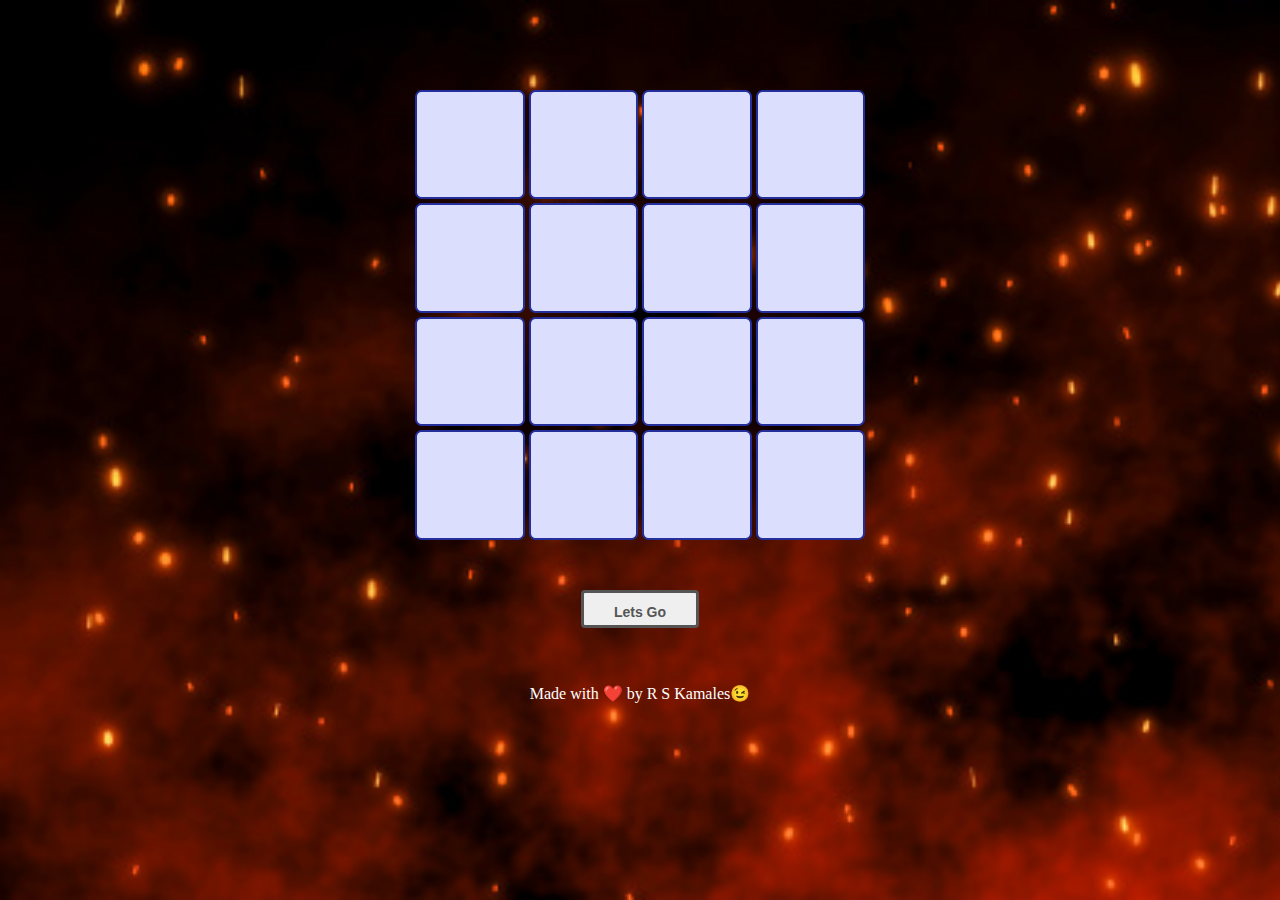
<file: index.html>
<!DOCTYPE html>
<html lang="en" dir="ltr">
  <head>
    <meta charset="utf-8">
    <meta name="viewport" content="width=device-width, initial-scale=1.0">
    <title>Piano Tiles Game</title>
    <link rel="icon" href="favicon.ico">
    <link rel="stylesheet" href="styles.css">
  </head>
  <body>
    <section class="tile-container js-container unclickable">
      <div class="d1 d" data-tile="1"></div>
      <div class="d2 d" data-tile="2"></div>
      <div class="d3 d" data-tile="3"></div>
      <div class="d4 d" data-tile="4"></div>
      <div class="d5 d" data-tile="5"></div>
      <div class="d6 d" data-tile="6"></div>
      <div class="d7 d" data-tile="7"></div>
      <div class="d8 d" data-tile="8"></div>
      <div class="d9 d" data-tile="9"></div>
      <div class="d10 d" data-tile="10"></div>
      <div class="d11 d" data-tile="11"></div>
      <div class="d12 d" data-tile="12"></div>
      <div class="d13 d" data-tile="13"></div>
      <div class="d14 d" data-tile="14"></div>
      <div class="d15 d" data-tile="15"></div>
      <div class="d16 d" data-tile="16"></div>
    </section>
    <footer class="infosec">
      <button class="start js-start">Lets Go</button>
      <p>
        Made with ❤️ by R S Kamales😉
      </p>
    </footer>
    <script src="index.js" charset="utf-8"></script>
  </body>
</html>
</file>
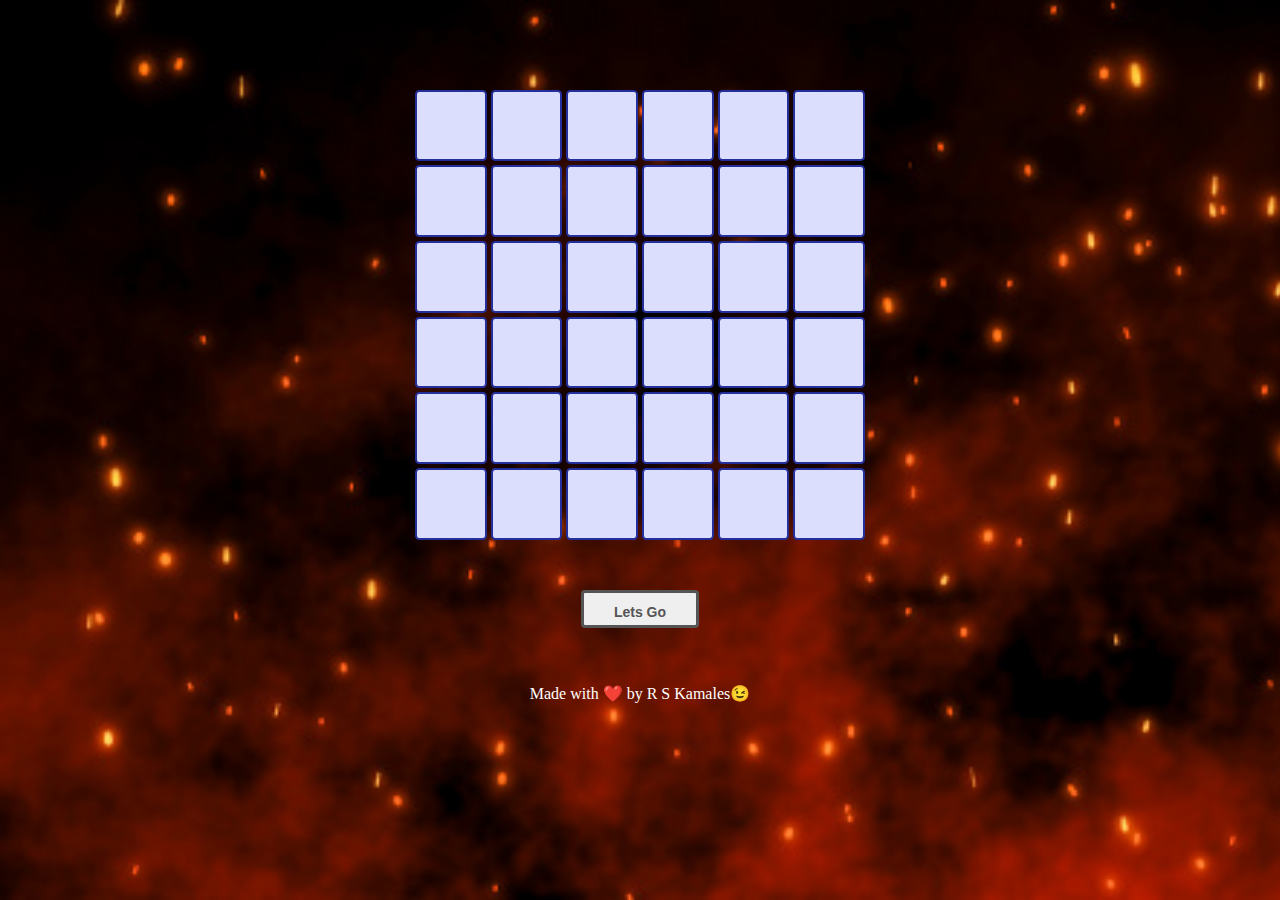
<file: Delta hacker/index.html>
<!DOCTYPE html>
<html lang="en" dir="ltr">
  <head>
    <meta charset="utf-8">
    <meta name="viewport" content="width=device-width, initial-scale=1.0">
    <title>Piano Tiles Game</title>
    <link rel="icon" href="favicon.ico">
    <link rel="stylesheet" href="styles.css">
  </head>
  <body>
    <section class="tile-container js-container unclickable">
      <div class="d1 d" data-tile="1"></div>
      <div class="d2 d" data-tile="2"></div>
      <div class="d3 d" data-tile="3"></div>
      <div class="d4 d" data-tile="4"></div>
      <div class="d5 d" data-tile="5"></div>
      <div class="d6 d" data-tile="6"></div>
      <div class="d7 d" data-tile="7"></div>
      <div class="d8 d" data-tile="8"></div>
      <div class="d9 d" data-tile="9"></div>
      <div class="d10 d" data-tile="10"></div>
      <div class="d11 d" data-tile="11"></div>
      <div class="d12 d" data-tile="12"></div>
      <div class="d13 d" data-tile="13"></div>
      <div class="d14 d" data-tile="14"></div>
      <div class="d15 d" data-tile="15"></div>
      <div class="d16 d" data-tile="16"></div>
      <div class="d17 d" data-tile="17"></div>
      <div class="d18 d" data-tile="18"></div>
      <div class="d19 d" data-tile="19"></div>
      <div class="d20 d" data-tile="20"></div>
      <div class="d21 d" data-tile="21"></div>
      <div class="d22 d" data-tile="22"></div>
      <div class="d23 d" data-tile="23"></div>
      <div class="d24 d" data-tile="24"></div>
      <div class="d25 d" data-tile="25"></div>
      <div class="d26 d" data-tile="26"></div>
      <div class="d27 d" data-tile="27"></div>
      <div class="d28 d" data-tile="28"></div>
      <div class="d29 d" data-tile="29"></div>
      <div class="d30 d" data-tile="30"></div>
      <div class="d31 d" data-tile="31"></div>
      <div class="d32 d" data-tile="32"></div>
      <div class="d33 d" data-tile="33"></div>
      <div class="d34 d" data-tile="34"></div>
      <div class="d35 d" data-tile="35"></div>
      <div class="d36 d" data-tile="36"></div>
    </section>
    <footer class="infosec">
      <button class="start js-start">Lets Go</button>
      <p>
        Made with ❤️ by R S Kamales😉
      </p>
    </footer>
    <div class="hidden">
  <audio
    src="https://s3.amazonaws.com/freecodecamp/simonSound2.mp3"
    data-sound="crt"
  ></audio>

    </div>
    <script src="index.js" charset="utf-8"></script>
  </body>
</html>
</file>
<file: styles.css>
body{
  background-image: url("image/back1.jpg");
  background-repeat: no-repeat;
  background-attachment: fixed;
 background-size: cover;
 margin: 0;
}

p{
  color: white;
}

footer{
  margin:20px auto 0;
  text-align: center;
}

.tile-container{
  width: 50vh;
  height: 50vh;
  margin: 7% auto 50px;
  position: relative;
  display: grid;
  gap:4px;
  grid-template-columns:1fr 1fr 1fr 1fr;

}

.d{
  background-color: #DBDFFD;
  height: auto;
  width: auto;
  border: solid;
  border-width: 2px;
  border-color: #242F9B;
  border-radius:6%;
}

.pressed {
  background-color: #e6221f;
  box-shadow: 2px 2px 2px 2px black;
  opacity: 1;
}

.d:hover{
  cursor: pointer;
}

.unclickable{
  pointer-events: none;
}

.hidden{
  display: none !important;
}

.start{
  display: inline-block;
  height: 38px;
  padding: 0 30px;
  color: #555;
  text-align: center;
  font-size: 14px;
  font-weight: 600;
  line-height: 38px;
  border-radius: 4px;
  border-width: 1px;
  border: solid;
  cursor: pointer;
  margin-bottom: 40px;

}

.start:hover{
  color:#333;
  border-color: #888;
  outline: 0;

}
</file>
<file: Delta hacker/styles.css>
body{
  background-image: url("image/back1.jpg");
  background-repeat: no-repeat;
  background-attachment: fixed;
 background-size: cover;
 margin: 0;
}

p{
  color: white;
}

footer{
  margin:20px auto 0;
  text-align: center;
}

.tile-container{
  width: 50vh;
  height: 50vh;
  margin: 7% auto 50px;
  position: relative;
  display: grid;
  gap:4px;
  grid-template-columns:1fr 1fr 1fr 1fr 1fr 1fr;

}

.d{
  background-color: #DBDFFD;
  height: auto;
  width: auto;
  border: solid;
  border-width: 2px;
  border-color: #242F9B;
  border-radius:6%;
}

.pressed {
  background-color: #e6221f;
  box-shadow: 2px 2px 2px 2px black;
  opacity: 1;
}

.d:hover{
  cursor: pointer;
  background-color: #c3683a;

}

.unclickable{
  pointer-events: none;
}

.hidden{
  display: none !important;
}

.start{
  display: inline-block;
  height: 38px;
  padding: 0 30px;
  color: #555;
  text-align: center;
  font-size: 14px;
  font-weight: 600;
  line-height: 38px;
  border-radius: 4px;
  border-width: 1px;
  border: solid;
  cursor: pointer;
  margin-bottom: 40px;

}

.start:hover{
  color:#333;
  border-color: #888;
  outline: 0;

}
</file>
